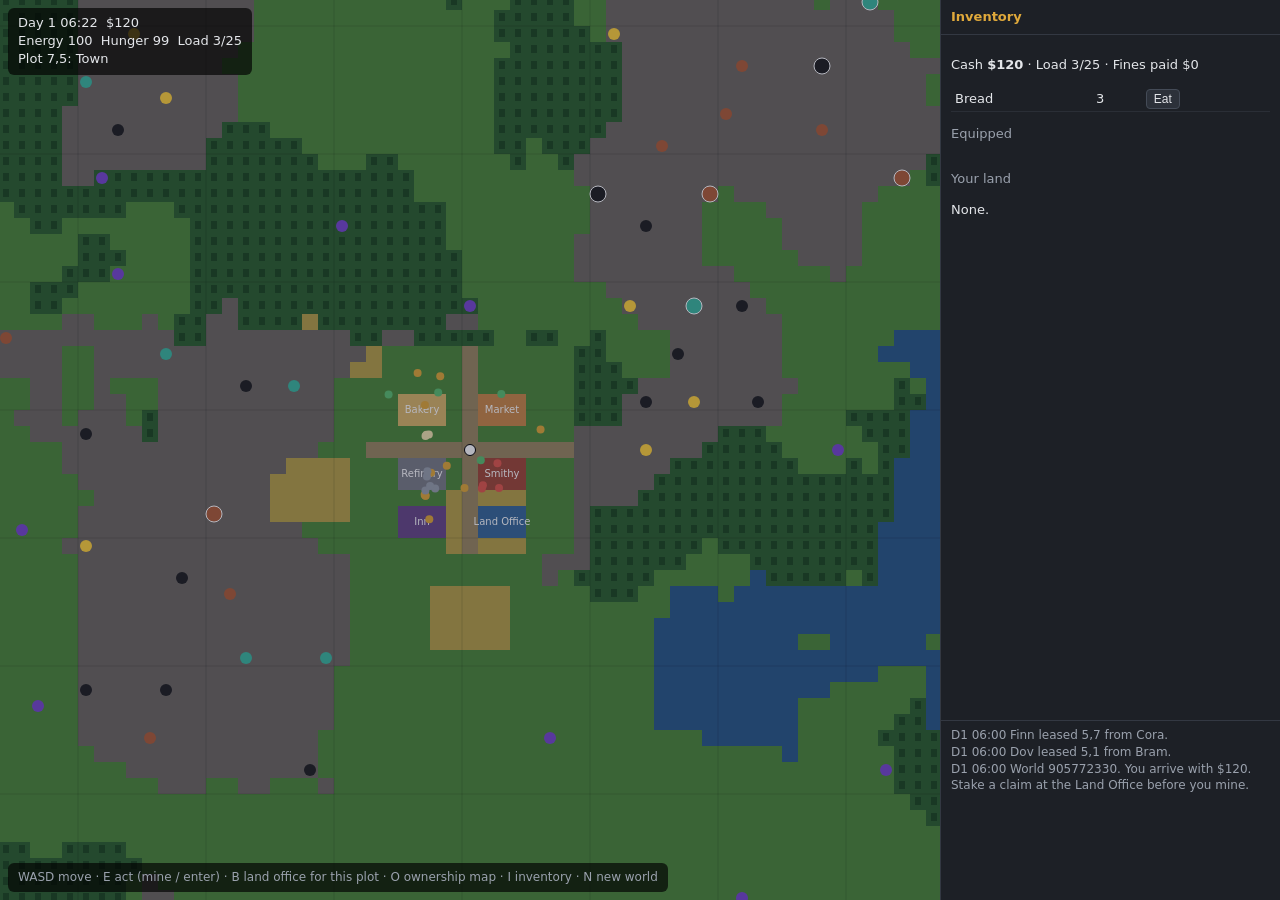
<file: v1-prototype.html>
<!doctype html>
<html lang="en">
<head>
<meta charset="utf-8">
<meta name="viewport" content="width=device-width,initial-scale=1">
<title>Ore and Order</title>
<style>
:root{--bg:#14161a;--panel:#1d2026;--line:#333842;--text:#e4e6ea;--dim:#9aa1ad;--acc:#e0a93b;--bad:#e05a4f;--good:#5fbf73}
*{box-sizing:border-box}
body{margin:0;background:var(--bg);color:var(--text);font:13px/1.4 system-ui,Segoe UI,sans-serif;display:flex;height:100vh;overflow:hidden}
#wrap{flex:1;position:relative}
canvas{display:block;width:100%;height:100%;image-rendering:pixelated}
#hud{position:absolute;left:8px;top:8px;background:#000a;padding:6px 10px;border-radius:6px;pointer-events:none;white-space:pre}
#help{position:absolute;left:8px;bottom:8px;background:#000a;padding:6px 10px;border-radius:6px;color:var(--dim);font-size:12px;pointer-events:none}
#side{width:340px;background:var(--panel);border-left:1px solid var(--line);display:flex;flex-direction:column}
#side h3{margin:0;padding:8px 10px;font-size:13px;border-bottom:1px solid var(--line);color:var(--acc)}
#ctx{padding:8px 10px;overflow:auto;flex:1}
#log{height:180px;overflow:auto;padding:6px 10px;border-top:1px solid var(--line);font-size:12px;color:var(--dim)}
table{width:100%;border-collapse:collapse}td{padding:2px 4px;border-bottom:1px solid #2a2e36}
button{background:#2c313a;color:var(--text);border:1px solid #444b57;border-radius:4px;padding:2px 7px;cursor:pointer;font-size:12px}
button:hover{background:#3a414d}button:disabled{opacity:.4;cursor:default}
.bad{color:var(--bad)}.good{color:var(--good)}.dim{color:var(--dim)}
@media(max-width:700px){body{flex-direction:column}#side{width:100%;height:45vh}}
</style>
</head>
<body>
<div id="wrap"><canvas id="c"></canvas><div id="hud"></div>
<div id="help">WASD move · E act (mine / enter) · B land office for this plot · O ownership map · I inventory · N new world</div></div>
<div id="side"><h3 id="ctxTitle">Inventory</h3><div id="ctx"></div><div id="log"></div></div>
<script>
// ---------- seeded RNG + noise ----------
let SEED = +(location.hash.slice(1)) || (Math.random()*1e9|0);
function mulberry(a){return()=>{a|=0;a=a+0x6D2B79F5|0;let t=Math.imul(a^a>>>15,1|a);t=t+Math.imul(t^t>>>7,61|t)^t;return((t^t>>>14)>>>0)/4294967296}}
let R = mulberry(SEED);
const ri=(a,b)=>a+Math.floor(R()*(b-a+1)), pick=a=>a[Math.floor(R()*a.length)];
function makeNoise(seed){const p=mulberry(seed),g={};const h=(x,y)=>{const k=x+','+y;return g[k]??(g[k]=p())};
 const s=t=>t*t*(3-2*t);return(x,y)=>{const xi=Math.floor(x),yi=Math.floor(y),xf=s(x-xi),yf=s(y-yi);
 const a=h(xi,yi),b=h(xi+1,yi),c=h(xi,yi+1),d=h(xi+1,yi+1);return a+(b-a)*xf+(c-a)*yf+(a-b-c+d)*xf*yf}}
function fbm(n,x,y){let v=0,a=.5,f=1;for(let i=0;i<4;i++){v+=a*n(x*f,y*f);a/=2;f*=2}return v/.9375}

// ---------- goods, items, recipes ----------
const G = {
 iron_ore:{n:'Iron ore',p:8}, copper_ore:{n:'Copper ore',p:10}, coal:{n:'Coal',p:5}, gold_ore:{n:'Gold ore',p:40}, oil:{n:'Oil',p:12},
 iron_ingot:{n:'Iron ingot',p:30}, copper_ingot:{n:'Copper ingot',p:34}, gold_ingot:{n:'Gold ingot',p:120}, fuel:{n:'Fuel',p:30},
 bread:{n:'Bread',p:6},
 pickaxe:{n:'Pickaxe',p:90,item:{slot:'tool',stat:'mine',v:1,dur:250,d:'+1 ore per strike'}},
 boots:{n:'Boots',p:70,item:{slot:'feet',stat:'speed',v:.35,dur:600,d:'+35% walk speed'}},
 backpack:{n:'Backpack',p:80,item:{slot:'back',stat:'cap',v:30,dur:9999,d:'+30 carry capacity'}},
 lantern:{n:'Lantern',p:60,item:{slot:'hand',stat:'night',v:1,dur:400,d:'Mine at full rate at night'}},
 ring:{n:'Gold ring',p:300,item:{slot:'ring',stat:'trade',v:.1,dur:9999,d:'+10% sell price, -10% buy price'}},
};
const ORE_COLOR={iron_ore:'#b0603a',copper_ore:'#3fb8a0',coal:'#222',gold_ore:'#ffd23f',oil:'#7a4bd0'};
const RECIPES={
 refinery:[{out:'iron_ingot',in:{iron_ore:2,coal:1},t:4},{out:'copper_ingot',in:{copper_ore:2,coal:1},t:4},
           {out:'gold_ingot',in:{gold_ore:2,coal:1},t:6},{out:'fuel',in:{oil:2},t:3}],
 smithy:[{out:'pickaxe',in:{iron_ingot:2},t:8},{out:'boots',in:{iron_ingot:1,copper_ingot:1},t:7},{out:'backpack',in:{copper_ingot:2},t:7},
         {out:'lantern',in:{copper_ingot:1,fuel:1},t:6},{out:'ring',in:{gold_ingot:1},t:10}],
 bakery:[{out:'bread',in:{},t:2}],
};

// ---------- world ----------
const W=112,H=84,T=16,PS=8; // tiles, tile px, plot size
let tiles, deposits, plots, buildings, npcs, player, market, time, logLines, overlay=false;
const C={WATER:0,GRASS:1,FOREST:2,MOUNT:3,ROAD:4,FIELD:5};
const TCOL=['#2c5b8a','#4f8a3c','#2f6330','#6f6a63','#9c8a63','#b7a24a'];

function gen(){
 R=mulberry(SEED); const nh=makeNoise(SEED+1), nm=makeNoise(SEED+2);
 tiles=new Uint8Array(W*H); deposits=[]; plots=[]; buildings=[]; npcs=[]; logLines=[];
 const cx=W/2,cy=H/2;
 for(let y=0;y<H;y++)for(let x=0;x<W;x++){
  const e=fbm(nh,x/18,y/18)-Math.hypot(x-cx,y-cy)/(W*1.1)+.25, m=fbm(nm,x/10,y/10);
  let t=e<.33?C.WATER:e>.62?C.MOUNT:m>.6?C.FOREST:C.GRASS;
  if(Math.hypot(x-cx,y-cy)<7&&t!==C.WATER) t=C.GRASS;
  tiles[y*W+x]=t;
 }
 // town core
 for(let y=cy-6;y<=cy+6;y++)for(let x=cx-6;x<=cx+6;x++)tiles[y*W+x]=C.GRASS;
 for(let i=-6;i<=6;i++){tiles[cy*W+cx+i]=C.ROAD;tiles[(cy+i)*W+cx]=C.ROAD}
 // plots
 const PW=W/PS,PH=H/PS;
 for(let py=0;py<PH;py++)for(let px=0;px<PW;px++)plots.push({id:py*PW+px,px,py,owner:'crown',lease:null});
 // deposits
 const types=['iron_ore','iron_ore','copper_ore','coal','coal','gold_ore'];
 for(let i=0;i<4000&&deposits.length<70;i++){
  const x=ri(1,W-2),y=ri(1,H-2),t=tiles[y*W+x];
  if(Math.hypot(x-cx,y-cy)<9||deposits.some(d=>Math.abs(d.x-x)<3&&Math.abs(d.y-y)<3))continue;
  if(t===C.MOUNT&&R()<.5){const type=pick(types),vein=R()<.12;
   const max=vein?ri(15000,30000):ri(150,600)*(type==='gold_ore'?.4:1)|0;
   deposits.push({x,y,type,amount:max,max,regen:0,vein});}
  else if((t===C.GRASS||t===C.FOREST)&&R()<.03){const max=ri(80,200);deposits.push({x,y,type:'oil',amount:max,max,regen:.4,vein:false});}
 }
 // buildings (factories and shops own cash and stock)
 const B=(kind,name,x,y,cash,col)=>buildings.push({kind,name,x,y,w:3,h:2,cash,col,inv:{},job:null,prog:0,labour:0,wage:kind==='bakery'?4:8});
 B('market','Market',cx+1,cy-3,0,'#c9894a'); B('refinery','Refinery',cx-4,cy+1,600,'#7d7f88');
 B('smithy','Smithy',cx+1,cy+1,500,'#a04a3a'); B('bakery','Bakery',cx-4,cy-3,200,'#d8b56a');
 B('inn','Inn',cx-4,cy+4,0,'#6a4a8a'); B('office','Land Office',cx+1,cy+4,0,'#3a6a9a');
 for(const b of buildings)for(let y=b.y;y<b.y+b.h;y++)for(let x=b.x;x<b.x+b.w;x++)tiles[y*W+x]=C.ROAD;
 plotAt(cx,cy).owner='town'; plotAt(cx-1,cy-1).owner='town'; plotAt(cx-1,cy).owner='town'; plotAt(cx,cy-1).owner='town';
 // farm fields
 for(let k=0;k<4;k++){const fx=cx+ri(-14,10),fy=cy+ri(-14,10);
  for(let y=fy;y<fy+4;y++)for(let x=fx;x<fx+5;x++)if(tiles[y*W+x]===C.GRASS)tiles[y*W+x]=C.FIELD;}
 // market stock
 market={stock:{}}; for(const k in G)market.stock[k]=k.endsWith('ore')||k==='coal'?40:k==='bread'?60:k==='oil'?20:G[k].item?2:8;
 // npcs
 const names='Ada Bram Cora Dov Edda Finn Gwen Hal Ivo Jun Kai Lev Mae Nils Ora Pim Quin Rua Sol Tova Ulf Vey Wren Yara Zed Ash Bo Cal Dee Eli'.split(' ');
 const classes=[['miner',12],['refiner',5],['smith',4],['baker',3],['hauler',4]];
 let n=0;for(const [cls,cnt] of classes)for(let i=0;i<cnt;i++){
  npcs.push({id:'n'+n,name:names[n%names.length],cls,x:cx+R()*4-2,y:cy+R()*4-2,cash:ri(40,120),inv:{},cap:20,
   hunger:100,state:'idle',target:null,timer:0,pick:R()<.4?1:0,col:{miner:'#e0a93b',refiner:'#9aa1ad',smith:'#e05a4f',baker:'#f2e3b0',hauler:'#5fbf73'}[cls]});n++;}
 // some miners already own claims
 npcs.filter(m=>m.cls==='miner').slice(0,6).forEach(m=>{const d=pick(deposits.filter(d=>d.type!=='oil'));const p=plotAt(d.x,d.y);if(p.owner==='crown')p.owner=m.id;});
 player={x:cx+.5,y:cy+.5,cash:120,inv:{bread:3},equip:{},hunger:100,energy:100,cap:25,fines:0,name:'You',acc:0};
 time=6*60; // minutes, day 1 06:00
 log(`World ${SEED}. You arrive with $120. Stake a claim at the Land Office before you mine.`);
}
const plotAt=(x,y)=>plots[Math.floor(y/PS)*(W/PS)+Math.floor(x/PS)];
const tileAt=(x,y)=>x<0||y<0||x>=W||y>=H?C.WATER:tiles[(y|0)*W+(x|0)];
const bAt=(x,y)=>buildings.find(b=>x>=b.x&&x<b.x+b.w&&y>=b.y&&y<b.y+b.h+1);
const ownerName=o=>o==='crown'?'Crown (unclaimed)':o==='town'?'Town':o==='player'?'You':(npcs.find(n=>n.id===o)?.name||o);
const day=()=>Math.floor(time/1440)+1, hour=()=>Math.floor(time/60)%24;
function plotValue(p){let v=60;for(const d of deposits)if(plotAt(d.x,d.y)===p)v+=Math.min(d.amount,3000)*G[d.type].p*.04;return Math.round(v)}

// ---------- market (price follows stock) ----------
const TARGET=k=>G[k].item?4:k==='bread'?50:30;
function price(k){const s=market.stock[k];return Math.max(1,Math.round(G[k].p*Math.min(3,Math.max(.35,Math.sqrt(TARGET(k)/(s+1))))))}
function tradeMod(a){return a===player&&player.equip.ring?player.equip.ring.v:0}
function sell(a,k,q=1){q=Math.min(q,a.inv[k]||0);if(!q)return 0;let got=0;
 for(let i=0;i<q;i++){got+=Math.round(price(k)*.9*(1+tradeMod(a)));market.stock[k]++;}
 a.inv[k]-=q;a.cash+=got;return got}
function buy(a,k,q=1){let n=0;for(let i=0;i<q;i++){const c=Math.round(price(k)*(1-tradeMod(a)));
 if(market.stock[k]<1||a.cash<c)break;a.cash-=c;market.stock[k]--;a.inv[k]=(a.inv[k]||0)+1;n++;}return n}
const load=a=>Object.values(a.inv).reduce((s,v)=>s+v,0);

// ---------- law ----------
function mayMine(who,p){if(p.owner===who)return true;if(p.lease&&p.lease.who===who&&p.lease.until>time)return true;return false}
function trespass(a,p){
 if(R()<.25){const f=40;const paid=Math.min(a.cash,f);a.cash-=paid;
  if(p.owner!=='crown'&&p.owner!=='town'){const o=npcs.find(n=>n.id===p.owner);if(o)o.cash+=paid}
  if(a===player){player.fines+=paid;log(`<span class=bad>Sheriff fined you $${paid} for mining on ${ownerName(p.owner)}'s land.</span>`)}
  return true}return false}

// ---------- input ----------
const keys={};addEventListener('keydown',e=>{keys[e.key.toLowerCase()]=true;
 const k=e.key.toLowerCase();if(k==='e')act();if(k==='o')overlay=!overlay;if(k==='b')openOffice(true);if(k==='i')showInv();
 if(k==='n'){location.hash=Math.random()*1e9|0;location.reload()}});
addEventListener('keyup',e=>keys[e.key.toLowerCase()]=false);

function nearDeposit(a){let best=null,bd=1.6;for(const d of deposits){const dd=Math.hypot(d.x+.5-a.x,d.y+.5-a.y);if(dd<bd&&d.amount>=1){bd=dd;best=d}}return best}
function act(){
 const b=bAt(player.x|0,player.y|0);if(b){openBuilding(b);return}
 const d=nearDeposit(player);if(d){playerMine(d);return}
 log('Nothing here. Walk to a deposit or a building door.');
}
function playerMine(d){
 if(player.energy<2){log('<span class=bad>Too tired. Sleep at the Inn.</span>');return}
 if(load(player)>=player.cap){log('<span class=bad>Pack full. Sell at the Market.</span>');return}
 const p=plotAt(d.x,d.y);
 if(!mayMine('player',p)){if(trespass(player,p))return;}
 const night=hour()<6||hour()>=20;let q=1+(player.equip.tool?player.equip.tool.v:0);
 if(night&&!player.equip.hand)q=R()<.5?q:0;
 q=Math.min(q,Math.floor(d.amount),player.cap-load(player));
 if(q<=0){log('Too dark to see the seam. A lantern helps.');player.energy-=1;return}
 d.amount-=q;player.inv[d.type]=(player.inv[d.type]||0)+q;player.energy-=2;time+=5;
 wear('tool');if(night)wear('hand');
 if(d.amount<1&&!d.regen)log(`The ${G[d.type].n} deposit at ${d.x},${d.y} is exhausted.`);
 showInv();
}
function wear(slot){const it=player.equip[slot];if(!it)return;it.dur--;if(it.dur<=0){log(`<span class=bad>Your ${G[it.k].n} broke.</span>`);delete player.equip[slot];recalc()}}
function recalc(){player.cap=25+(player.equip.back?player.equip.back.v:0)}
function equip(k){const it=G[k].item;if(!(player.inv[k]>0))return;
 if(player.equip[it.slot])player.inv[player.equip[it.slot].k]=(player.inv[player.equip[it.slot].k]||0)+1;
 player.inv[k]--;player.equip[it.slot]={k,v:it.v,dur:it.dur};recalc();showInv()}

// ---------- side panel ----------
const $=id=>document.getElementById(id);
function panel(title,html){$('ctxTitle').textContent=title;$('ctx').innerHTML=html;}
let current=null;
function showInv(){current={t:'inv'};
 let h=`<p>Cash <b>$${player.cash}</b> · Load ${load(player)}/${player.cap} · Fines paid $${player.fines}</p><table>`;
 for(const k in player.inv)if(player.inv[k]>0){const it=G[k].item;
  h+=`<tr><td>${G[k].n}</td><td>${player.inv[k]}</td><td>${it?`<button onclick="equip('${k}')">Equip</button>`:k==='bread'?`<button onclick="eat()">Eat</button>`:''}</td></tr>`}
 h+='</table><p class=dim>Equipped</p><table>';
 for(const s in player.equip){const e=player.equip[s];h+=`<tr><td>${G[e.k].n}</td><td class=dim>${G[e.k].item.d}</td><td>${e.dur>5000?'':e.dur}</td></tr>`}
 h+='</table><p class=dim>Your land</p>';
 const mine=plots.filter(p=>p.owner==='player');h+=mine.length?mine.map(p=>`Plot ${p.px},${p.py} (value $${plotValue(p)})`).join('<br>'):'None.';
 const ls=plots.filter(p=>p.lease&&p.lease.who==='player'&&p.lease.until>time);
 if(ls.length)h+='<br>Leases: '+ls.map(p=>`${p.px},${p.py} to day ${Math.floor(p.lease.until/1440)+1}`).join(', ');
 panel('Inventory',h)}
function eat(){if(player.inv.bread>0){player.inv.bread--;player.hunger=Math.min(100,player.hunger+35);showInv()}}

function openBuilding(b){current={t:'b',b};
 if(b.kind==='market')return marketPanel();
 if(b.kind==='inn')return panel('Inn',`<p>Sleep 8 hours. Restores energy. Cost $10.</p><button onclick="sleep()">Sleep ($10)</button>`);
 if(b.kind==='office')return openOffice(false);
 const r=b.job?RECIPES[b.kind].find(r=>r.out===b.job):null;
 let h=`<p>${b.name} cash $${Math.round(b.cash)} · Wage $${b.wage} per shift</p><p>Current job: ${r?`${G[r.out].n} (${Math.round(b.prog/r.t*100)}%)`:'idle, waits for inputs'}</p>`;
 h+=`<p class=dim>Recipes (all inputs come from the market)</p><table>`;
 for(const r of RECIPES[b.kind])h+=`<tr><td>${G[r.out].n}</td><td class=dim>${Object.entries(r.in).map(([k,v])=>v+' '+G[k].n).join(' + ')||'labour only'} · ${r.t} labour</td></tr>`;
 h+=`</table><p>Stock: ${Object.entries(b.inv).filter(e=>e[1]>0).map(([k,v])=>v+' '+G[k].n).join(', ')||'none'}</p>`;
 h+=`<button onclick="work()" ${b.cash<b.wage?'disabled':''}>Work a 2-hour shift (+$${b.wage}, -15 energy)</button>`;
 panel(b.name,h)}
function work(){const b=current.b;if(player.energy<15){log('<span class=bad>Too tired to work.</span>');return}
 if(b.cash<b.wage){log(`${b.name} cannot pay wages.`);return}
 b.cash-=b.wage;player.cash+=b.wage;player.energy-=15;b.labour+=3;time+=120;log(`You worked at the ${b.name}. +$${b.wage}.`);openBuilding(b)}
function sleep(){if(player.cash<10){log('<span class=bad>No money for a bed.</span>');return}player.cash-=10;player.energy=100;time+=480;log('You slept 8 hours.');openBuilding(current.b)}
function marketPanel(){
 let h='<table><tr class=dim><td>Good</td><td>Stock</td><td>Price</td><td>You</td><td></td></tr>';
 for(const k in G){const p=price(k),base=G[k].p,cls=p>base*1.2?'bad':p<base*.8?'good':'';
  h+=`<tr title="${G[k].item?G[k].item.d:''}"><td>${G[k].n}</td><td>${market.stock[k]}</td><td class=${cls}>$${p}</td><td>${player.inv[k]||0}</td><td><button onclick="pbuy('${k}')">Buy</button> <button onclick="psell('${k}')" ${(player.inv[k]||0)?'':'disabled'}>Sell</button></td></tr>`}
 panel('Market',h+'</table><p class=dim>Prices rise when stock is low. Market buys at 90% of price.</p><button onclick="psellAll()">Sell all raw goods</button>')}
function pbuy(k){if(load(player)>=player.cap&&!G[k].item){log('Pack full.');return}if(!buy(player,k))log('<span class=bad>Cannot buy: no stock or no cash.</span>');marketPanel()}
function psell(k){sell(player,k);marketPanel()}
function psellAll(){let t=0;for(const k of['iron_ore','copper_ore','coal','gold_ore','oil'])t+=sell(player,k,player.inv[k]||0);log(`Sold raw goods for $${t}.`);marketPanel()}

function openOffice(here){
 const p=here?plotAt(player.x|0,player.y|0):null;current={t:'office',p};
 let h='<p>Law of the land:</p><ul><li>Only the owner or a leaseholder may mine a plot.</li><li>Trespass mining: 25% chance per strike of a $40 fine, paid to the owner.</li><li>Unclaimed (Crown) land: stake a claim for its value.</li><li>Owned land: buy it (owner asks 130% of value) or lease mining rights for 3 days (25% of value).</li><li>Owners may sell land back to the Crown for 70% of value.</li></ul>';
 if(p){const v=plotValue(p),deps=deposits.filter(d=>plotAt(d.x,d.y)===p&&d.amount>=1);
  h+=`<h4>Plot ${p.px},${p.py}</h4><p>Owner: <b>${ownerName(p.owner)}</b> · Value $${v}</p><p>Deposits: ${deps.map(d=>`${G[d.type].n}${d.vein?' (VEIN)':''} ${Math.floor(d.amount)}`).join(', ')||'none'}</p>`;
  if(p.lease&&p.lease.until>time)h+=`<p>Leased to ${ownerName(p.lease.who)} until day ${Math.floor(p.lease.until/1440)+1}</p>`;
  if(p.owner==='crown')h+=`<button onclick="claim()">Stake claim ($${v})</button>`;
  else if(p.owner==='player')h+=`<button onclick="sellCrown()">Sell to Crown ($${Math.round(v*.7)})</button>`;
  else if(p.owner!=='town')h+=`<button onclick="buyPlot()">Buy from owner ($${Math.round(v*1.3)})</button> <button onclick="lease()">Lease 3 days ($${Math.round(v*.25)})</button>`;
 }else h+='<p class=dim>Press B while standing on a plot to deal for that plot. Press O to view the ownership map.</p>';
 panel('Land Office',h)}
function claim(){const p=current.p,v=plotValue(p);if(player.cash<v)return log('<span class=bad>Not enough cash.</span>');player.cash-=v;p.owner='player';log(`You staked plot ${p.px},${p.py} for $${v}.`);openOffice(true)}
function buyPlot(){const p=current.p,v=Math.round(plotValue(p)*1.3);if(player.cash<v)return log('<span class=bad>Not enough cash.</span>');
 const o=npcs.find(n=>n.id===p.owner);player.cash-=v;if(o)o.cash+=v;log(`${ownerName(p.owner)} transferred plot ${p.px},${p.py} to you for $${v}.`);p.owner='player';p.lease=null;openOffice(true)}
function lease(){const p=current.p,v=Math.round(plotValue(p)*.25);if(player.cash<v)return log('<span class=bad>Not enough cash.</span>');
 const o=npcs.find(n=>n.id===p.owner);player.cash-=v;if(o)o.cash+=v;p.lease={who:'player',until:time+3*1440};log(`You leased mining rights on ${p.px},${p.py} for $${v}.`);openOffice(true)}
function sellCrown(){const p=current.p,v=Math.round(plotValue(p)*.7);player.cash+=v;p.owner='crown';log(`You sold plot ${p.px},${p.py} to the Crown for $${v}.`);openOffice(true)}

function log(s){logLines.unshift(`<div><span class=dim>D${day()} ${String(hour()).padStart(2,'0')}:00</span> ${s}</div>`);logLines.length=Math.min(logLines.length,60);$('log').innerHTML=logLines.join('')}

// ---------- NPC AI ----------
const bOf=k=>buildings.find(b=>b.kind===k);
function goto(n,x,y,dt){const dx=x-n.x,dy=y-n.y,d=Math.hypot(dx,dy),s=3*dt;if(d<.3)return true;n.x+=dx/d*Math.min(s,d);n.y+=dy/d*Math.min(s,d);return false}
const door=b=>({x:b.x+1.5,y:b.y+b.h+.5});
function npcTick(n,dt,mins){
 n.hunger-=mins*.04;
 if(n.hunger<40&&n.state!=='eat'&&n.state!=='sell'){n.state='eat'}
 const mk=door(bOf('market'));
 switch(n.state){
 case 'eat': if(goto(n,mk.x,mk.y,dt)){if(!n.inv.bread)buy(n,'bread');if(n.inv.bread){n.inv.bread--;n.hunger=100}else n.hunger+=20;n.state='idle'}break;
 case 'idle':
  if(n.cls==='miner'){
   if(!n.pick&&n.cash>price('pickaxe')+30&&market.stock.pickaxe>0){if(goto(n,mk.x,mk.y,dt)&&buy(n,'pickaxe')){n.inv.pickaxe--;n.pick=1;log(`${n.name} bought a pickaxe.`)}break}
   // land: buy an unclaimed plot with ore if rich
   let mine=deposits.filter(d=>d.amount>=1&&d.type!=='oil'&&mayMine(n.id,plotAt(d.x,d.y)));
   if(!mine.length){const free=deposits.filter(d=>d.amount>=1&&plotAt(d.x,d.y).owner==='crown');
    const af=free.filter(d=>plotValue(plotAt(d.x,d.y))<=n.cash-20).sort((a,b)=>Math.hypot(a.x-n.x,a.y-n.y)-Math.hypot(b.x-n.x,b.y-n.y))[0];
    if(af){const p=plotAt(af.x,af.y),v=plotValue(p);n.cash-=v;p.owner=n.id;log(`${n.name} (miner) staked plot ${p.px},${p.py} for $${v}.`);mine=[af]}
    else{ // lease from another owner
     const own=plots.filter(p=>p.owner!=='crown'&&p.owner!=='town'&&p.owner!==n.id&&p.owner!=='player'&&!(p.lease&&p.lease.until>time));
     const lp=own.find(p=>deposits.some(d=>d.amount>=1&&plotAt(d.x,d.y)===p)&&plotValue(p)*.25<n.cash);
     if(lp){const v=Math.round(plotValue(lp)*.25),o=npcs.find(x=>x.id===lp.owner);n.cash-=v;if(o)o.cash+=v;lp.lease={who:n.id,until:time+3*1440};log(`${n.name} leased ${lp.px},${lp.py} from ${o?o.name:'?'}.`)}
     else{n.state='labour';n.target=bOf('refinery');}
    }
   }
   if(mine.length){n.target=mine.sort((a,b)=>Math.hypot(a.x-n.x,a.y-n.y)-Math.hypot(b.x-n.x,b.y-n.y))[0];n.state='mine'}
  }else if(n.cls==='hauler'){const oil=deposits.filter(d=>d.type==='oil'&&d.amount>=5);if(oil.length){n.target=pick(oil);n.state='mine'}}
  else{n.state='labour';n.target=bOf(n.cls==='refiner'?'refinery':n.cls==='smith'?'smithy':'bakery')}
  break;
 case 'mine':{const d=n.target;if(!d||d.amount<1){n.state=load(n)?'sell':'idle';break}
  if(goto(n,d.x+.5,d.y+1.2,dt)){n.timer+=mins;if(n.timer>=10){n.timer=0;const p=plotAt(d.x,d.y);
   if(n.cls==='hauler'||mayMine(n.id,p)||!trespass(n,p)){const q=Math.min(1+n.pick,Math.floor(d.amount));d.amount-=q;n.inv[d.type]=(n.inv[d.type]||0)+q;}
   if(load(n)>=n.cap||d.amount<1)n.state='sell'}}break}
 case 'sell': if(goto(n,mk.x,mk.y,dt)){for(const k in n.inv)if(!G[k].item&&k!=='bread')sell(n,k,n.inv[k]);n.state='idle'}break;
 case 'labour':{const b=n.target,dd=door(b);if(goto(n,dd.x,dd.y,dt)){n.timer+=mins;if(n.timer>=60){n.timer=0;
   if(b.cash>=b.wage&&b.job){b.cash-=b.wage;n.cash+=b.wage;b.labour+=1}
   if(R()<.15||(n.cls==='miner'&&R()<.3))n.state='idle'}}break}
 }
}
// factories: choose most profitable recipe, buy inputs, convert labour into product, sell output
function factoryTick(b,mins){
 if(!RECIPES[b.kind])return;
 if(b.kind==='bakery'&&R()<mins*.02)b.labour+=.5; // field yield regenerates
 if(!b.job){let best=null,bp=0;
  for(const r of RECIPES[b.kind]){let cost=0,ok=true;for(const k in r.in){if(market.stock[k]<r.in[k])ok=false;cost+=price(k)*r.in[k]}
   const profit=price(r.out)*.9-cost-b.wage*r.t/3;if(ok&&cost<=b.cash&&profit>bp){bp=profit;best=r}}
  if(best){for(const k in best.in){for(let i=0;i<best.in[k];i++){b.cash-=price(k);market.stock[k]--}}b.job=best.out;b.prog=0}}
 if(b.job&&b.labour>0){const r=RECIPES[b.kind].find(r=>r.out===b.job);const u=Math.min(b.labour,r.t-b.prog);b.prog+=u;b.labour-=u;
  if(b.prog>=r.t){b.job=null;market.stock[r.out]++;b.cash+=Math.round(price(r.out)*.9)}}
}

// ---------- loop ----------
const cv=$('c'),cx=cv.getContext('2d');
function resize(){cv.width=cv.clientWidth;cv.height=cv.clientHeight}addEventListener('resize',resize);
let last=performance.now(),uiT=0;
function frame(now){const dt=Math.min(.05,(now-last)/1000);last=now;
 const mins=dt*20;time+=mins; // 1 real s = 20 game min
 // player movement
 let mx=(keys.d||keys.arrowright?1:0)-(keys.a||keys.arrowleft?1:0),my=(keys.s||keys.arrowdown?1:0)-(keys.w||keys.arrowup?1:0);
 if(mx||my){const l=Math.hypot(mx,my),sp=(4+(player.equip.feet?player.equip.feet.v*4:0))*(player.energy<10?.5:1)*dt;
  const nx=player.x+mx/l*sp,ny=player.y+my/l*sp;
  if(tileAt(nx,player.y)!==C.WATER)player.x=nx;if(tileAt(player.x,ny)!==C.WATER)player.y=ny;
  player.acc+=sp;if(player.acc>8){player.acc=0;wear('feet')}}
 player.hunger-=mins*.035;if(player.hunger<0){player.hunger=0;player.energy-=mins*.1}
 player.energy=Math.max(0,player.energy);
 if(player.hunger<20&&player.inv.bread&&R()<.01){eat();log('You ate bread.')}
 for(const n of npcs)npcTick(n,dt,mins);
 for(const b of buildings)factoryTick(b,mins);
 for(const d of deposits)if(d.regen)d.amount=Math.min(d.max,d.amount+d.regen*mins/10);
 for(const k of['iron_ore','copper_ore','coal','gold_ore','oil'])if(R()<mins*.01&&market.stock[k]>0)market.stock[k]--; // export demand
 if(R()<mins*.004&&market.stock.bread>0)market.stock.bread--;
 draw();uiT+=dt;if(uiT>1&&current&&current.t==='b'&&current.b.kind!=='inn'){uiT=0;openBuilding(current.b)}
 requestAnimationFrame(frame)}

function draw(){const vw=cv.width,vh=cv.height,ox=player.x*T-vw/2,oy=player.y*T-vh/2;
 cx.fillStyle='#14161a';cx.fillRect(0,0,vw,vh);
 const x0=Math.max(0,ox/T|0),y0=Math.max(0,oy/T|0),x1=Math.min(W,(ox+vw)/T+1|0),y1=Math.min(H,(oy+vh)/T+1|0);
 for(let y=y0;y<y1;y++)for(let x=x0;x<x1;x++){const t=tiles[y*W+x];cx.fillStyle=TCOL[t];cx.fillRect(x*T-ox,y*T-oy,T,T);
  if(t===C.FOREST){cx.fillStyle='#1f4a22';cx.fillRect(x*T-ox+5,y*T-oy+3,6,8)}
  if(overlay){const p=plotAt(x,y);if(p.owner!=='crown'){cx.fillStyle=p.owner==='player'?'#ffffff40':p.owner==='town'?'#3a6a9a50':'#e0a93b35';cx.fillRect(x*T-ox,y*T-oy,T,T)}}}
 // plot grid
 cx.strokeStyle=overlay?'#0008':'#0002';cx.beginPath();for(let x=0;x<=W;x+=PS){cx.moveTo(x*T-ox,-oy);cx.lineTo(x*T-ox,H*T-oy)}for(let y=0;y<=H;y+=PS){cx.moveTo(-ox,y*T-oy);cx.lineTo(W*T-ox,y*T-oy)}cx.stroke();
 for(const d of deposits){if(d.amount<1)continue;const f=d.vein?1:Math.max(.35,d.amount/d.max);
  cx.fillStyle=ORE_COLOR[d.type];const r=(d.vein?7:5)*f+1;cx.beginPath();cx.arc(d.x*T+8-ox,d.y*T+8-oy,r,0,7);cx.fill();
  if(d.vein){cx.strokeStyle='#fff';cx.stroke()}}
 cx.font='10px system-ui';cx.textAlign='center';
 for(const b of buildings){cx.fillStyle=b.col;cx.fillRect(b.x*T-ox,b.y*T-oy,b.w*T,b.h*T);cx.fillStyle='#fff';cx.fillText(b.name,(b.x+b.w/2)*T-ox,(b.y+1.2)*T-oy)}
 for(const n of npcs){cx.fillStyle=n.col;cx.beginPath();cx.arc(n.x*T-ox,n.y*T-oy,4,0,7);cx.fill()}
 cx.fillStyle='#fff';cx.strokeStyle='#000';cx.beginPath();cx.arc(player.x*T-ox,player.y*T-oy,5.5,0,7);cx.fill();cx.stroke();
 if(overlay){cx.fillStyle='#000c';for(const p of plots){if(p.owner==='crown')continue;const px=(p.px*PS+4)*T-ox,py=(p.py*PS+4)*T-oy;if(px<-50||py<-20||px>vw+50||py>vh+20)continue;cx.fillStyle='#fff';cx.fillText(ownerName(p.owner),px,py)}}
 const h=hour(),dark=h<5||h>=21?.55:h<7?.3:h>=19?.3:0;if(dark){cx.fillStyle=`rgba(10,15,40,${dark})`;cx.fillRect(0,0,vw,vh)}
 // hover info for nearest deposit
 const d=nearDeposit(player);let tip='';if(d){const p=plotAt(d.x,d.y);tip=`\n${G[d.type].n}${d.vein?' VEIN':''}: ${Math.floor(d.amount)} left · owner ${ownerName(p.owner)}${mayMine('player',p)?' (you may mine)':' (NOT yours)'}`}
 const p=plotAt(player.x|0,player.y|0);
 $('hud').textContent=`Day ${day()} ${String(h).padStart(2,'0')}:${String(Math.floor(time%60)).padStart(2,'0')}  $${player.cash}\nEnergy ${player.energy|0}  Hunger ${player.hunger|0}  Load ${load(player)}/${player.cap}\nPlot ${p.px},${p.py}: ${ownerName(p.owner)}`+tip;
}
gen();resize();showInv();requestAnimationFrame(frame);
</script>
</body>
</html>
</file>
